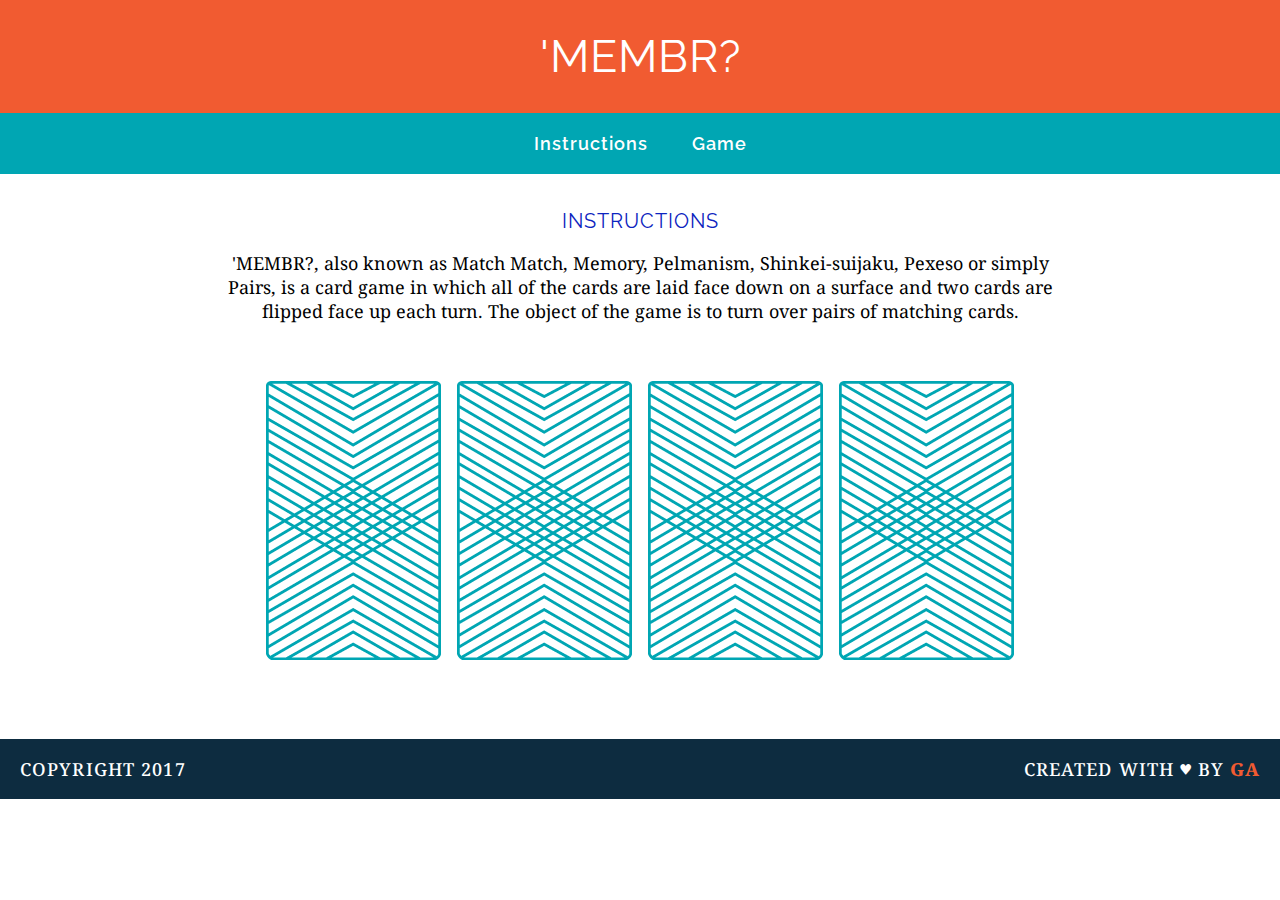
<file: Memory_Game/index.html>
<!DOCTYPE html>
<html>
<head>
	<title>Memory Card Game</title>
	<link href="https://fonts.googleapis.com/css?family=Droid+Serif|Raleway:400,500,600,700" rel="stylesheet">
	<link rel="stylesheet" type="text/css" href="CSS/main.css">
</head>
<body>
	<header>
	<h1>'MEMBR?</h1>
	</header>

	<nav>
		<a href="#">Instructions</a> <a href="#">Game</a>
	</nav>

	<main>
	<h2>INSTRUCTIONS</h2>

	<p>'MEMBR?, also known as Match Match, Memory, Pelmanism, Shinkei-suijaku, Pexeso or simply Pairs, is a card game in which all of the cards are laid face down on a surface and two cards are flipped face up each turn. The object of the game is to turn over pairs of matching cards.</p>

	<div id="game-board" class="board clearfix"></div>
	</main>

	<footer class="clearfix">
		<p class="copyright">Copyright 2017</p>
		<p class="message">Created with &hearts; by <span class="name">GA</span></p>
	</footer>
<script src="js/main.js"></script>
</body>
</html>
</file>
<file: Memory_Game/CSS/main.css>
body {
	text-align: center;
	margin: 0;
}

h1,h2,a {
	font-family: "Raleway", sans-serif;
}

h1 {
	font-weight: 400;
	letter-spacing: 1px;
	font-size: 45px;
	margin: 0 auto;
}

h2 {
	color: #0D24C0;
	font-size: 20px;
	letter-spacing: 1px;
	font-weight: 400;
}

a {
	color: #FFFFFF;
	font-size: 18px;
	font-weight: 600;
	letter-spacing: 1px;
	text-decoration: none;
	margin: 0 20px;
	border-bottom: 2px solid transparent;
}

a:hover {
	border-color: white;
}

p {
	font-family: "Droid Serif", monospace;
	font-size: 18px;
}

header {
	background-color: #F15B31;
	color: #FFFFFF;
	padding: 30px 20px;
}

nav {
	background-color: #00A6B3;
	padding: 20px 0;
}

main {
	width: 850px;
	margin: 35px auto;
}

img {
	margin: 40px 8px;
}

footer {
	text-transform: uppercase;
	padding: 0 20px;
	color: white;
	font-size: 14px;
	letter-spacing: 0.08em;
	font-weight: 500;
	background-color: #0D2C40;
}

.copyright {
	float: left;
}

.message {
	float: right;
}

.clearfix:after {
	visibility: hidden;
	display: block;
	content: " ";
	clear: both;
	height: 0;
	font-size: 0;
}

.name {
	color: #F15B31;
	font-weight: 800;
}
</file>
